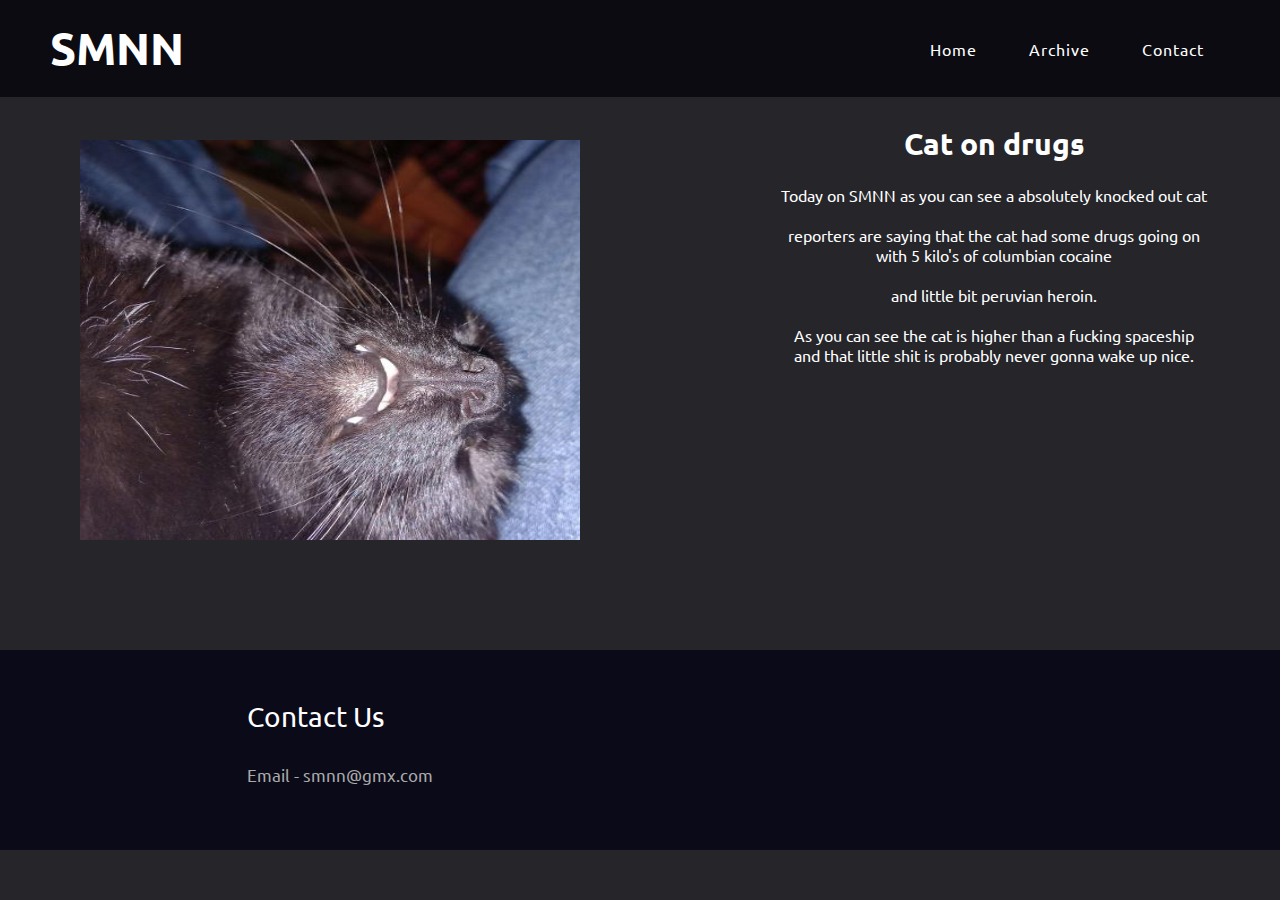
<file: archive/cat-on-cocaine/index.html>
<!DOCTYPE html>
<html lang="en">
<head>
    <meta charset="UTF-8">
    <meta name="viewport" content="width=device-width, initial-scale=1.0">
    <title>Cat on drugs</title>

    <link rel="stylesheet" href="./style.css">
</head>
<body>
    <div class="header">
        <div class="logo">
            SMNN
        </div>
        <nav>
            <ul>
                <li><a href="/index.html">Home</a></li>
                <li><a href="/archive.html">Archive</a></li>
                <li><a href="#contact">Contact</a></li>
            </ul>
            <div class="bar">
                <i class="open fa-solid fa-bars-staggered"></i>
                <i class="close fa-solid fa-xmark"></i>
            </div>
        </nav>
    </div>

    <div class="topHeadlines">
        <div class="left">
            <div class="title">
            </div>
            <div class="img" id="breakingImg">
                <img src="./a6821eb0-3227-4a6d-b22d-98ce79820be1.jpg" alt="cum-carpet" style="width: 500px;">
            </div>
            <div class="text" id="breakingNews">
                <div class="title">
                </div>
                <div class="description">
                </div>
            </div>
        </div>
        <div class="right">
            <div class="title">
                <h2>Cat on drugs</h2>
            </div>
            <div class="topNews">
                <p>Today on SMNN as you can see a absolutely knocked out  cat</p><br>
                <p>reporters are saying that  the cat had some drugs going on with 5 kilo's of columbian cocaine</p><br>
                <p>and little bit peruvian heroin.</p><br>
                <p>As you can see the cat is higher than a fucking spaceship <br> and that little shit is probably never gonna wake up nice.</p>    
            </div>

        </div>
    </div>
    <div class="footer">
        <div class="box">
            <div class="left">
                <div class="contactUs" id="contact">
                    <div class="contact">
                        <p>Contact Us</p>
                        <div>Email - <span>smnn@gmx.com</span></div>
                    </div>
                </div>
            </div>
    
            <script src="/index.js"></script>
</body>
</html>
</file>
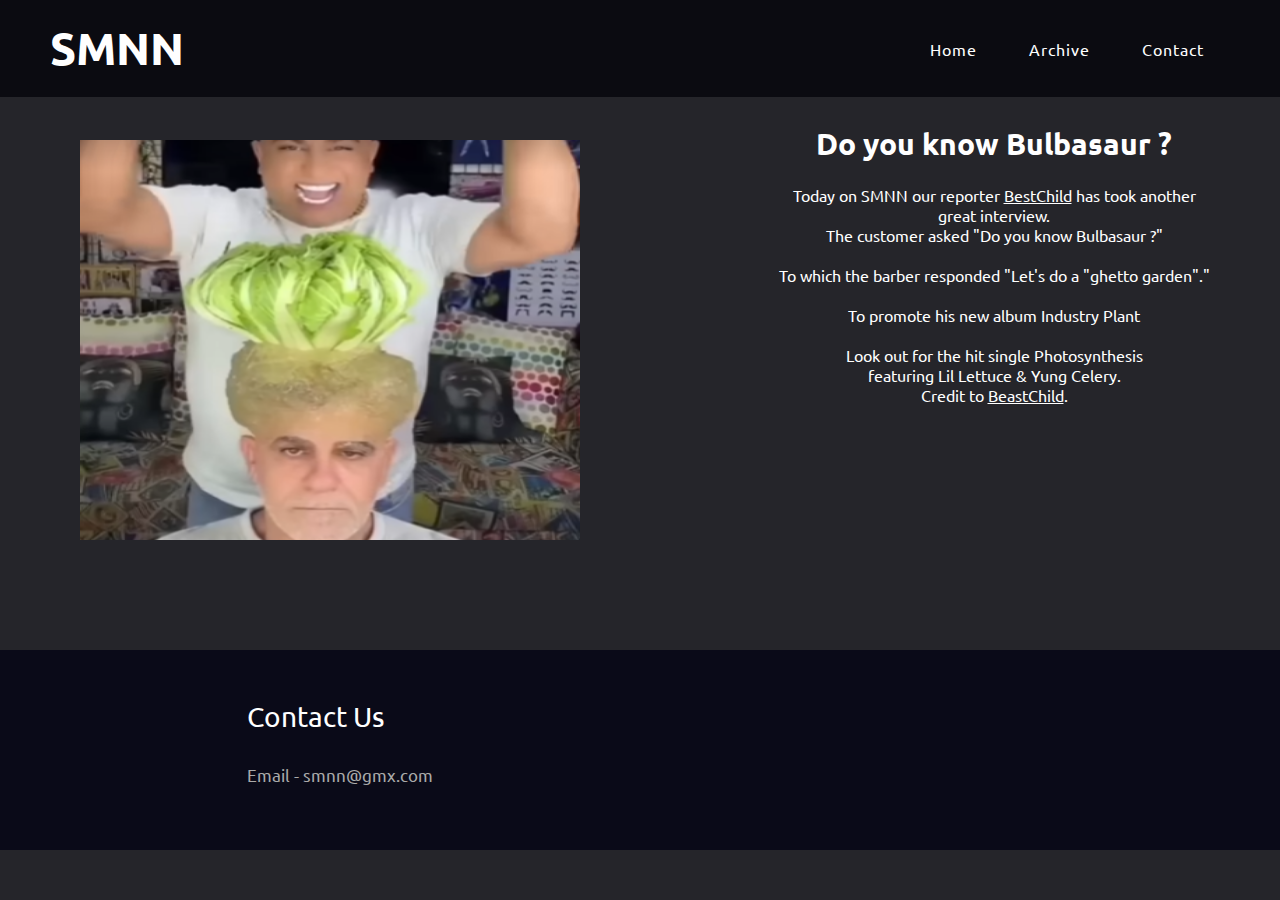
<file: archive/lil-lettuce/index.html>
<!DOCTYPE html>
<html lang="en">
<head>
    <meta charset="UTF-8">
    <meta name="viewport" content="width=device-width, initial-scale=1.0">
    <title>Lil Lettuce</title>

    <link rel="stylesheet" href="./style.css">
</head>
<body>
    <div class="header">
        <div class="logo">
            SMNN
        </div>
        <nav>
            <ul>
                <li><a href="/index.html">Home</a></li>
                <li><a href="/archive.html">Archive</a></li>
                <li><a href="#contact">Contact</a></li>
            </ul>
            <div class="bar">
                <i class="open fa-solid fa-bars-staggered"></i>
                <i class="close fa-solid fa-xmark"></i>
            </div>
        </nav>
    </div>

    <div class="topHeadlines">
        <div class="left">
            <div class="title">
            </div>
            <div class="img" id="breakingImg">
                <img src="./Screenshot 2023-10-26 184152.png" alt="cum-carpet" style="width: 500px;">
            </div>
            <div class="text" id="breakingNews">
                <div class="title">
                </div>
                <div class="description">
                </div>
            </div>
        </div>
        <div class="right">
            <div class="title">
                <h2>Do you know Bulbasaur ?</h2>
            </div>
            <div class="topNews">
                <p>Today on SMNN our reporter <a href="https://www.youtube.com/channel/UCmjymvhGglJdFaAzhPrxkOQ">BestChild</a> has took another great interview.</p>
                <p>The customer asked "Do you know Bulbasaur ?"</p><br>
                <p>To which the barber responded "Let's do a "ghetto garden"."</p><br>
                <p>To promote his new album Industry Plant</p><br>
                <p>Look out for the hit single Photosynthesis<br> featuring Lil Lettuce & Yung Celery.</p>
                <p>Credit to <a href="https://www.youtube.com/shorts/R6d0F6JrUCE">BeastChild</a>.</p>    
            </div>

        </div>
    </div>
    <div class="footer">
        <div class="box">
            <div class="left">
                <div class="contactUs" id="contact">
                    <div class="contact">
                        <p>Contact Us</p>
                        <div>Email - <span>smnn@gmx.com</span></div>
                    </div>
                </div>
            </div>
    
            <script src="/index.js"></script>
</body>
</html>
</file>
<file: archive/cat-on-cocaine/style.css>
@import url('https://fonts.googleapis.com/css2?family=Ubuntu:wght@400;500;700&display=swap');
*{
    margin: 0;
    padding: 0;
    box-sizing: border-box;
    scroll-behavior: smooth;
}
body{
    background-color: #25252a;
    font-family: 'Ubuntu', sans-serif;
    width: 100%;
    min-height: 100vh;
    color: #fff;
    overflow-y: overlay;
}

::-webkit-scrollbar{
    width: 8px;
}
::-webkit-scrollbar-track{
    background-color: transparent;
}
::-webkit-scrollbar-thumb{
    background-color: #999;
    border-radius: 100px;
}
.topHeadlines .right .topNews::-webkit-scrollbar{
    width: 6px;
}
.topHeadlines .right .topNews::-webkit-scrollbar-thumb{
    background-color: #777;
}


.header{
    position: fixed;
    display: flex;
    justify-content: space-between;
    align-items: center;
    width: 100%;
    padding: 20px 50px;
    background-color: #0b0b11;
    transition: 0.3s;
}
.header.sticky{
    padding-block: 10px;
    box-shadow: inset 0 -1.5px 3px rgba(255,255,255,0.3);
}
.logo{
    font-size: 45px;
    font-weight: 700;
    cursor: pointer;
}
nav ul{
    display: flex;
}
nav div.bar{
    display: none;
    position: absolute;
    right: 80px;
    margin-top: -10px;
    font-size: 25px;
    cursor: pointer;
}
nav div.bar.active .open{
    display: none;
}
nav div.bar .close{
    display: none;
}
nav div.bar.active .close{
    display: initial;
}

nav ul li{
    list-style: none;
    margin: 0 15px;
    padding: 0 10px;
    border-left: 1px solid #fff0;
    border-right: 1px solid #fff0;
    transition: 0.3s;
}
nav ul li:hover{
    border-left: 1px solid #fff;
    border-right: 1px solid #fff;
}
nav ul li a{
    text-decoration: none;
    color: #fff;
    letter-spacing: 1px;
}
.topHeadlines{
    padding: 100px 50px 50px;
    width: 100%;
    display: grid;
    grid-template-columns: 1.5fr 1fr;
}
.topHeadlines .left{
    padding: 10px 30px;
}
.topHeadlines .left > .title{
    font-size: 20px;
    padding: 15px;
    text-align: center;
}
.topHeadlines .left .img{
    width: 100%;
    height: 400px;
}
.topHeadlines .left .img img{
    width: 100%;
    height: 100%;
}
.topHeadlines .left .text{
    padding: 20px 15px 10px;
}
.topHeadlines .left .text .title a{
    text-decoration: none;
}
.topHeadlines .left .text .title a h2{
    font-size: 20px;
    color: #fff;
    letter-spacing: 1px;
    display: inline;
    cursor: pointer;
}
.topHeadlines .left .text .title a h2:hover{
    text-decoration: underline;
}
.topHeadlines .left .text .description{
    font-size: 15px;
    margin-top: 10px;
    color: #aaa;
    letter-spacing: 1px;
}
.topHeadlines .right{
    padding: 10px;
    width: 1005;
    height: 500px;
}
.topHeadlines .right > .title{
    font-size: 20px;
    padding: 15px;
    text-align: center;
}
.topHeadlines .right .topNews{
    padding: 7px;
    height: 85%;
    overflow-y: scroll;
    text-align: center;
}
.topHeadlines .right .topNews .news{
    display: grid;
    grid-template-columns: auto auto;
    align-items: center;
    margin-bottom: 20px;
}
.topHeadlines .right .topNews .news .img{
    width: 170px;
    height: 100%;
    max-height: 120px;
    min-height: 90px;
    background-color: #a04;
}
.topHeadlines .right .topNews .news .img img{
    width: 100%;
    height: 100%;
}
.topHeadlines .right .topNews .news .text{
    margin-inline: 10px;
    display: flex;
    align-items: center;
}

.topHeadlines .right .topNews a{
    color: white;
}
.footer{
    width: 100%;
    padding: 50px 50px 0px;
    background-color: #0a0a18;
    min-height: 200px;
}
.footer .box{
    width: 100%;
    height: 100%;
    display: grid;
    grid-template-columns: 1fr 1fr;
    justify-content: space-around;
}
.footer .box .left{
    display: flex;
    justify-content: space-around;
    padding-right: 20px;
}
.footer .box .left .categories > p {
    font-size: 28px;
    margin-bottom: 30px;
}
.footer .box .left .categories div{
    margin-bottom: 15px;
    width: max-content;
}
.footer .box .left .categories div p{
    font-size: 20px;
    color: #ddd;
    cursor: pointer;
    padding: 0 10px;
    border-left: 1px solid #fff0;
    border-right: 1px solid #fff0;
    transition: 0.3s;
}
.footer .box .left .categories div p:hover{
    color: #fff;
    border-left: 1px solid #fff;
    border-right: 1px solid #fff;
}
.footer .contact{
    margin-left: 10px;
}
.footer .contact p{
    font-size: 28px;
    margin-bottom: 30px;
}
.footer .contact div{
    font-size: 17px;
    margin-bottom: 15px;
    color: #aaa;
}
.footer .icon{
    margin-top: 20px;
    padding: 20px;
}
.footer .icon i{
    font-size: 25px;
    margin-right: 20px;
    color: #aaa;
    cursor: pointer;
    transition: 0.3s;
}
.footer .icon i:hover{
    color: #fff;
    transform: scale(1.2);
}
.footer .newsletter p{
    font-size: 28px;
    margin-bottom: 30px;
}
.footer .newsletter .email{
    display: flex;
}
.footer .newsletter .email input{
    width: 400px;
    padding: 12px 25px;
    border-radius: 5px;
    border: none;
    outline: none;
    font-size: 16px;
    margin-right: 20px;
}
.footer .newsletter .email button{
    padding: 10px 25px;
    font-size: 16px;
    font-weight: 600;
    background-color: transparent;
    border-color: #fff;
    border-style: solid;
    color: #fff;
    border-radius: 5px;
    cursor: pointer;
    transition: 0.3s;
}
.footer .newsletter .email button:hover{
    color: #0a0a18;
    background-color: #fff;
}
.footer .copyrights{
    font-size: 18px;
    text-align: center;
    padding: 20px;
    letter-spacing: 1px;
}

@media (max-width:1024px) {
    .topHeadlines .right .topNews .news .img {
        width: 150px;
    }
    .topHeadlines .right .topNews .news .text .title a p {
        font-size: 14px;
    }
    .page2 .news .newsBox .newsCard .img {
        height: 120px;
    }
    .page2 .news .newsBox .newsCard .text {
        padding: 5px;
    }
    .page2 .news .newsBox .newsCard .text .title a p {
        font-size: 14px;
    }
    .footer .box .left .categories > p {
        font-size: 25px;
    }
    .footer .contact p {
        font-size: 25px;
    }
    .footer .newsletter p {
        font-size: 25px;
    }
    .footer .newsletter .email input {
        width: 300px;
    }
    .footer .newsletter .email button {
        padding: 10px 20px;
        font-size: 14px;
    }
    .footer .box .left .categories div p {
        font-size: 18px;
    }
    .footer .contact div {
        font-size: 15px;
    }
}
@media (max-width:768px) {
    nav div.bar{
        display: block;
    }
    nav ul {
        opacity: 0;
        position: absolute;
        background-color: #0b0b11;
        flex-direction: column;
        right: 0px;
        padding: 30px 30px 10px;
        text-align: center;
        pointer-events: none;
        border-radius: 10px;
    }
    nav ul.activeMenu {
        opacity: 1;
        pointer-events: all;
    }
    nav ul li{
        margin: 10px 0;
    }
    .topHeadlines {
        display: block;
    }
    .topHeadlines .right .topNews .news .img {
        width: 220px;
    }
    .topHeadlines .right .topNews .news .text .title a p {
        font-size: 18px;
    }
    .page2 .news .newsBox .newsCard {
        width: calc(100% / 3 - 20px);
    }
    .footer .box {
        grid-template-columns: none;
    }
    .footer .box .right{
        grid-row-start: 1;
        margin-bottom: 40px;
    }
    .footer .newsletter .email input {
        width: 400px;
    }
    .footer .box .left {
        justify-content: space-between;
    }
}
@media (max-width:600px) {
    .logo {
        font-size: 35px;
    }
    .topHeadlines .left {
        padding: 10px 0px;
    }
    .topHeadlines .right .topNews .news .img {
        width: 150px;
    }
    .topHeadlines .right .topNews .news .text .title a p {
        font-size: 14px;
    }
    .page2 .news .newsBox .newsCard {
        width: calc(100% / 2 - 20px);
    }
    .footer .newsletter .email input {
        width: 300px;
        font-size: 14px;
    }
    .footer .newsletter .email button {
        padding: 8px 15px;
        font-size: 14px;
    }
    .footer .newsletter p {
        font-size: 22px;
    }
    .footer .box .left .categories > p {
        font-size: 22px;
    }
    .footer .contact p {
        font-size: 22px;
    }
    .footer .copyrights {
        font-size: 14px;
    }
}
@media (max-width:425px) {
    nav div.bar {
        right: 50px;
    }
    nav ul {
        padding: 30px 10px 10px;
    }
    nav ul li {
        margin: 5px 0px;
    }
    nav ul li a {
        font-size: 14px;
    }
    .topHeadlines {
        padding: 100px 20px 50px;
    }
    .page2 {
        padding: 50px 20px;
    }
    .page2 .news .newsBox .newsCard {
        width: 100%;
        display: grid;
    }
    .page2 .news > .title h2 {
        font-size: 30px;
    }
    .page2 .news .newsBox .newsCard .img{
        height: 100%;
        min-height: 150px;
    }
    .page2 .news .newsBox .newsCard .text .title a p {
        font-size: 16px;
    }
    .footer .newsletter .email {
        display: block;
    }
    .footer .newsletter .email button {
        margin-top: 15px;
    }
    
}
</file>
<file: archive/lil-lettuce/style.css>
@import url('https://fonts.googleapis.com/css2?family=Ubuntu:wght@400;500;700&display=swap');
*{
    margin: 0;
    padding: 0;
    box-sizing: border-box;
    scroll-behavior: smooth;
}
body{
    background-color: #25252a;
    font-family: 'Ubuntu', sans-serif;
    width: 100%;
    min-height: 100vh;
    color: #fff;
    overflow-y: overlay;
}

::-webkit-scrollbar{
    width: 8px;
}
::-webkit-scrollbar-track{
    background-color: transparent;
}
::-webkit-scrollbar-thumb{
    background-color: #999;
    border-radius: 100px;
}
.topHeadlines .right .topNews::-webkit-scrollbar{
    width: 6px;
}
.topHeadlines .right .topNews::-webkit-scrollbar-thumb{
    background-color: #777;
}


.header{
    position: fixed;
    display: flex;
    justify-content: space-between;
    align-items: center;
    width: 100%;
    padding: 20px 50px;
    background-color: #0b0b11;
    transition: 0.3s;
}
.header.sticky{
    padding-block: 10px;
    box-shadow: inset 0 -1.5px 3px rgba(255,255,255,0.3);
}
.logo{
    font-size: 45px;
    font-weight: 700;
    cursor: pointer;
}
nav ul{
    display: flex;
}
nav div.bar{
    display: none;
    position: absolute;
    right: 80px;
    margin-top: -10px;
    font-size: 25px;
    cursor: pointer;
}
nav div.bar.active .open{
    display: none;
}
nav div.bar .close{
    display: none;
}
nav div.bar.active .close{
    display: initial;
}

nav ul li{
    list-style: none;
    margin: 0 15px;
    padding: 0 10px;
    border-left: 1px solid #fff0;
    border-right: 1px solid #fff0;
    transition: 0.3s;
}
nav ul li:hover{
    border-left: 1px solid #fff;
    border-right: 1px solid #fff;
}
nav ul li a{
    text-decoration: none;
    color: #fff;
    letter-spacing: 1px;
}
.topHeadlines{
    padding: 100px 50px 50px;
    width: 100%;
    display: grid;
    grid-template-columns: 1.5fr 1fr;
}
.topHeadlines .left{
    padding: 10px 30px;
}
.topHeadlines .left > .title{
    font-size: 20px;
    padding: 15px;
    text-align: center;
}
.topHeadlines .left .img{
    width: 100%;
    height: 400px;
}
.topHeadlines .left .img img{
    width: 100%;
    height: 100%;
}
.topHeadlines .left .text{
    padding: 20px 15px 10px;
}
.topHeadlines .left .text .title a{
    text-decoration: none;
}
.topHeadlines .left .text .title a h2{
    font-size: 20px;
    color: #fff;
    letter-spacing: 1px;
    display: inline;
    cursor: pointer;
}
.topHeadlines .left .text .title a h2:hover{
    text-decoration: underline;
}
.topHeadlines .left .text .description{
    font-size: 15px;
    margin-top: 10px;
    color: #aaa;
    letter-spacing: 1px;
}
.topHeadlines .right{
    padding: 10px;
    width: 1005;
    height: 500px;
}
.topHeadlines .right > .title{
    font-size: 20px;
    padding: 15px;
    text-align: center;
}
.topHeadlines .right .topNews{
    padding: 7px;
    height: 85%;
    overflow-y: scroll;
    text-align: center;
}
.topHeadlines .right .topNews .news{
    display: grid;
    grid-template-columns: auto auto;
    align-items: center;
    margin-bottom: 20px;
}
.topHeadlines .right .topNews .news .img{
    width: 170px;
    height: 100%;
    max-height: 120px;
    min-height: 90px;
    background-color: #a04;
}
.topHeadlines .right .topNews .news .img img{
    width: 100%;
    height: 100%;
}
.topHeadlines .right .topNews .news .text{
    margin-inline: 10px;
    display: flex;
    align-items: center;
}

.topHeadlines .right .topNews a{
    color: white;
}
.footer{
    width: 100%;
    padding: 50px 50px 0px;
    background-color: #0a0a18;
    min-height: 200px;
}
.footer .box{
    width: 100%;
    height: 100%;
    display: grid;
    grid-template-columns: 1fr 1fr;
    justify-content: space-around;
}
.footer .box .left{
    display: flex;
    justify-content: space-around;
    padding-right: 20px;
}
.footer .box .left .categories > p {
    font-size: 28px;
    margin-bottom: 30px;
}
.footer .box .left .categories div{
    margin-bottom: 15px;
    width: max-content;
}
.footer .box .left .categories div p{
    font-size: 20px;
    color: #ddd;
    cursor: pointer;
    padding: 0 10px;
    border-left: 1px solid #fff0;
    border-right: 1px solid #fff0;
    transition: 0.3s;
}
.footer .box .left .categories div p:hover{
    color: #fff;
    border-left: 1px solid #fff;
    border-right: 1px solid #fff;
}
.footer .contact{
    margin-left: 10px;
}
.footer .contact p{
    font-size: 28px;
    margin-bottom: 30px;
}
.footer .contact div{
    font-size: 17px;
    margin-bottom: 15px;
    color: #aaa;
}
.footer .icon{
    margin-top: 20px;
    padding: 20px;
}
.footer .icon i{
    font-size: 25px;
    margin-right: 20px;
    color: #aaa;
    cursor: pointer;
    transition: 0.3s;
}
.footer .icon i:hover{
    color: #fff;
    transform: scale(1.2);
}
.footer .newsletter p{
    font-size: 28px;
    margin-bottom: 30px;
}
.footer .newsletter .email{
    display: flex;
}
.footer .newsletter .email input{
    width: 400px;
    padding: 12px 25px;
    border-radius: 5px;
    border: none;
    outline: none;
    font-size: 16px;
    margin-right: 20px;
}
.footer .newsletter .email button{
    padding: 10px 25px;
    font-size: 16px;
    font-weight: 600;
    background-color: transparent;
    border-color: #fff;
    border-style: solid;
    color: #fff;
    border-radius: 5px;
    cursor: pointer;
    transition: 0.3s;
}
.footer .newsletter .email button:hover{
    color: #0a0a18;
    background-color: #fff;
}
.footer .copyrights{
    font-size: 18px;
    text-align: center;
    padding: 20px;
    letter-spacing: 1px;
}

@media (max-width:1024px) {
    .topHeadlines .right .topNews .news .img {
        width: 150px;
    }
    .topHeadlines .right .topNews .news .text .title a p {
        font-size: 14px;
    }
    .page2 .news .newsBox .newsCard .img {
        height: 120px;
    }
    .page2 .news .newsBox .newsCard .text {
        padding: 5px;
    }
    .page2 .news .newsBox .newsCard .text .title a p {
        font-size: 14px;
    }
    .footer .box .left .categories > p {
        font-size: 25px;
    }
    .footer .contact p {
        font-size: 25px;
    }
    .footer .newsletter p {
        font-size: 25px;
    }
    .footer .newsletter .email input {
        width: 300px;
    }
    .footer .newsletter .email button {
        padding: 10px 20px;
        font-size: 14px;
    }
    .footer .box .left .categories div p {
        font-size: 18px;
    }
    .footer .contact div {
        font-size: 15px;
    }
}
@media (max-width:768px) {
    nav div.bar{
        display: block;
    }
    nav ul {
        opacity: 0;
        position: absolute;
        background-color: #0b0b11;
        flex-direction: column;
        right: 0px;
        padding: 30px 30px 10px;
        text-align: center;
        pointer-events: none;
        border-radius: 10px;
    }
    nav ul.activeMenu {
        opacity: 1;
        pointer-events: all;
    }
    nav ul li{
        margin: 10px 0;
    }
    .topHeadlines {
        display: block;
    }
    .topHeadlines .right .topNews .news .img {
        width: 220px;
    }
    .topHeadlines .right .topNews .news .text .title a p {
        font-size: 18px;
    }
    .page2 .news .newsBox .newsCard {
        width: calc(100% / 3 - 20px);
    }
    .footer .box {
        grid-template-columns: none;
    }
    .footer .box .right{
        grid-row-start: 1;
        margin-bottom: 40px;
    }
    .footer .newsletter .email input {
        width: 400px;
    }
    .footer .box .left {
        justify-content: space-between;
    }
}
@media (max-width:600px) {
    .logo {
        font-size: 35px;
    }
    .topHeadlines .left {
        padding: 10px 0px;
    }
    .topHeadlines .right .topNews .news .img {
        width: 150px;
    }
    .topHeadlines .right .topNews .news .text .title a p {
        font-size: 14px;
    }
    .page2 .news .newsBox .newsCard {
        width: calc(100% / 2 - 20px);
    }
    .footer .newsletter .email input {
        width: 300px;
        font-size: 14px;
    }
    .footer .newsletter .email button {
        padding: 8px 15px;
        font-size: 14px;
    }
    .footer .newsletter p {
        font-size: 22px;
    }
    .footer .box .left .categories > p {
        font-size: 22px;
    }
    .footer .contact p {
        font-size: 22px;
    }
    .footer .copyrights {
        font-size: 14px;
    }
}
@media (max-width:425px) {
    nav div.bar {
        right: 50px;
    }
    nav ul {
        padding: 30px 10px 10px;
    }
    nav ul li {
        margin: 5px 0px;
    }
    nav ul li a {
        font-size: 14px;
    }
    .topHeadlines {
        padding: 100px 20px 50px;
    }
    .page2 {
        padding: 50px 20px;
    }
    .page2 .news .newsBox .newsCard {
        width: 100%;
        display: grid;
    }
    .page2 .news > .title h2 {
        font-size: 30px;
    }
    .page2 .news .newsBox .newsCard .img{
        height: 100%;
        min-height: 150px;
    }
    .page2 .news .newsBox .newsCard .text .title a p {
        font-size: 16px;
    }
    .footer .newsletter .email {
        display: block;
    }
    .footer .newsletter .email button {
        margin-top: 15px;
    }
    
}
</file>
